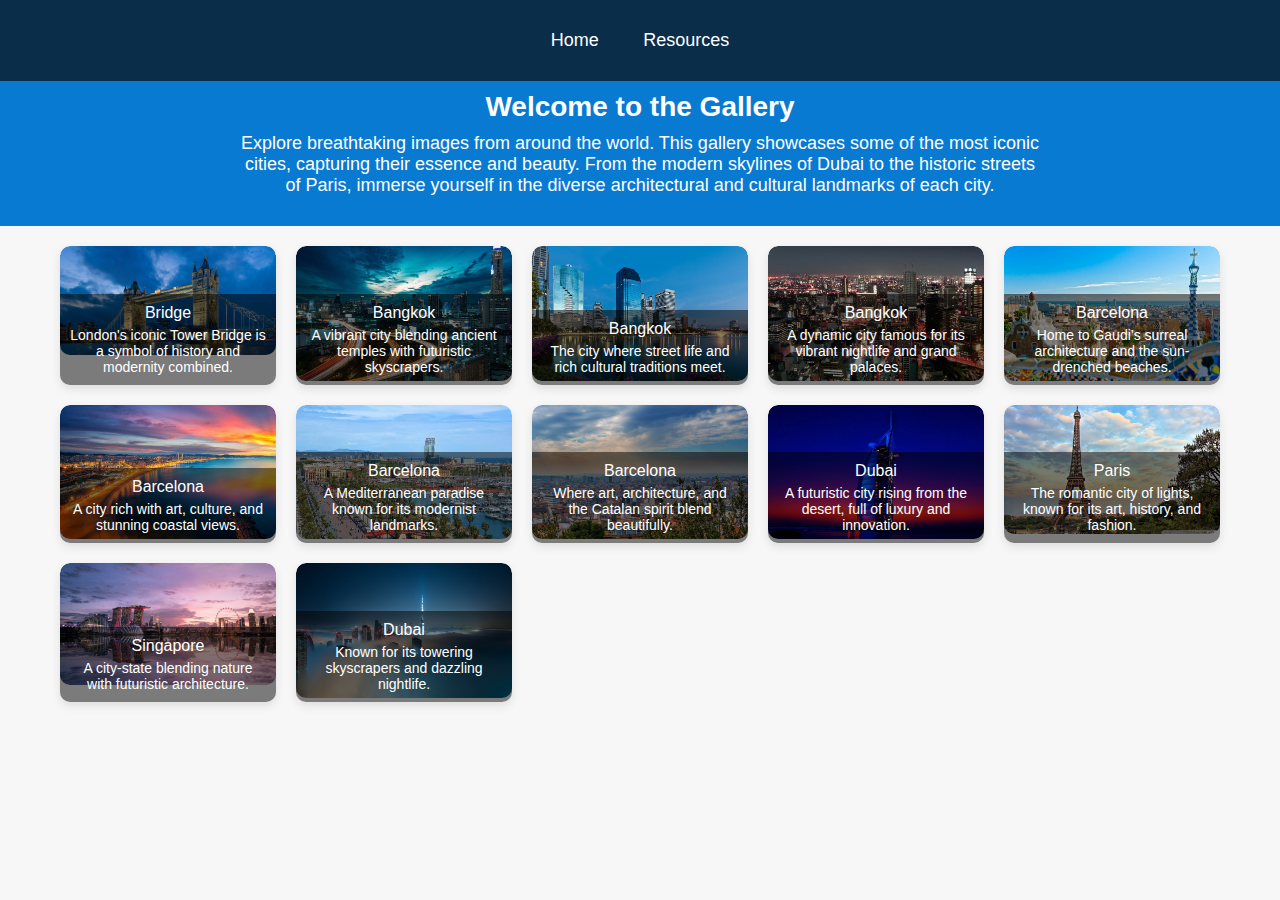
<file: gallery.html>
<!DOCTYPE html>
<html lang="en">
  <head>
    <meta charset="UTF-8">
    <meta name="viewport" content="width=device-width, initial-scale=1.0">
    <title>Gallery</title>
    <link rel="stylesheet" href="gallery.css">
  </head>
  <body>
    <header>
      <ul class="nav">
        <a href="index.html" class="select"><li class="top">Home</li></a>
        <a href="resources.html" class="select"
          ><li class="top">Resources</li></a
        >
      </ul>
    </header>
    <div class="paragraph">
      <h1>Welcome to the Gallery</h1>
      <p class="intro">
        Explore breathtaking images from around the world. This gallery
        showcases some of the most iconic cities, capturing their essence and
        beauty. From the modern skylines of Dubai to the historic streets of
        Paris, immerse yourself in the diverse architectural and cultural
        landmarks of each city.
      </p>
    </div>

    <section class="gallery">
      <div class="gallery-item">
        <a target="_blank" href="images/background.jpg"
          ><img src="images/background.jpg" alt="Tower Bridge"
        /></a>
        <div class="description">
          Bridge
          <p>
            London's iconic Tower Bridge is a symbol of history and modernity
            combined.
          </p>
        </div>
      </div>

      <div class="gallery-item">
        <a target="_blank" href="images/bangkok-theme-af5.jpg"
          ><img src="images/bangkok-theme-af5.jpg" alt="Bangkok"
        /></a>
        <div class="description">
          Bangkok
          <p>
            A vibrant city blending ancient temples with futuristic skyscrapers.
          </p>
        </div>
      </div>

      <div class="gallery-item">
        <a target="_blank" href="images/bangkok-theme-bh2.jpg"
          ><img src="images/bangkok-theme-bh2.jpg" alt="Bangkok"
        /></a>
        <div class="description">
          Bangkok
          <p>The city where street life and rich cultural traditions meet.</p>
        </div>
      </div>

      <div class="gallery-item">
        <a target="_blank" href="images/bangkok-theme-ha3.jpg"
          ><img src="images/bangkok-theme-ha3.jpg" alt="Bangkok"
        /></a>
        <div class="description">
          Bangkok
          <p>
            A dynamic city famous for its vibrant nightlife and grand palaces.
          </p>
        </div>
      </div>

      <div class="gallery-item">
        <a target="_blank" href="images/barcelona-city-theme-ft1.jpg"
          ><img src="images/barcelona-city-theme-ft1.jpg" alt="Barcelona"
        /></a>
        <div class="description">
          Barcelona
          <p>
            Home to Gaudi’s surreal architecture and the sun-drenched beaches.
          </p>
        </div>
      </div>

      <div class="gallery-item">
        <a target="_blank" href="images/barcelona5.jpg"
          ><img src="images/barcelona5.jpg" alt="Barcelona"
        /></a>
        <div class="description">
          Barcelona
          <p>A city rich with art, culture, and stunning coastal views.</p>
        </div>
      </div>

      <div class="gallery-item">
        <a target="_blank" href="images/barcelona-city-theme-hd6.jpg"
          ><img src="images/barcelona-city-theme-hd6.jpg" alt="Barcelona"
        /></a>
        <div class="description">
          Barcelona
          <p>A Mediterranean paradise known for its modernist landmarks.</p>
        </div>
      </div>

      <div class="gallery-item">
        <a target="_blank" href="images/barcelona-city-theme-th4.jpg"
          ><img src="images/barcelona-city-theme-th4.jpg" alt="Barcelona"
        /></a>
        <div class="description">
          Barcelona
          <p>
            Where art, architecture, and the Catalan spirit blend beautifully.
          </p>
        </div>
      </div>

      <div class="gallery-item">
        <a target="_blank" href="images/dubai-theme-so5.jpg"
          ><img src="images/dubai-theme-so5.jpg" alt="Dubai"
        /></a>
        <div class="description">
          Dubai
          <p>
            A futuristic city rising from the desert, full of luxury and
            innovation.
          </p>
        </div>
      </div>

      <div class="gallery-item">
        <a
          target="_blank"
          href="images/eiffel_tower_paris_france-wallpaper-800x480.jpg"
          ><img
            src="images/eiffel_tower_paris_france-wallpaper-800x480.jpg"
            alt="Paris"
        /></a>
        <div class="description">
          Paris
          <p>
            The romantic city of lights, known for its art, history, and
            fashion.
          </p>
        </div>
      </div>

      <div class="gallery-item">
        <a
          target="_blank"
          href="images/beautiful_singapore_reflection-wallpaper-1366x768.jpg"
          ><img
            src="images/beautiful_singapore_reflection-wallpaper-1366x768.jpg"
            alt="Singapore"
        /></a>
        <div class="description">
          Singapore
          <p>A city-state blending nature with futuristic architecture.</p>
        </div>
      </div>

      <div class="gallery-item">
        <a target="_blank" href="images/dubai-theme-xf18.jpg"
          ><img src="images/dubai-theme-xf18.jpg" alt="Dubai"
        /></a>
        <div class="description">
          Dubai
          <p>Known for its towering skyscrapers and dazzling nightlife.</p>
        </div>
      </div>
    </section>
  </body>
</html>
</file>
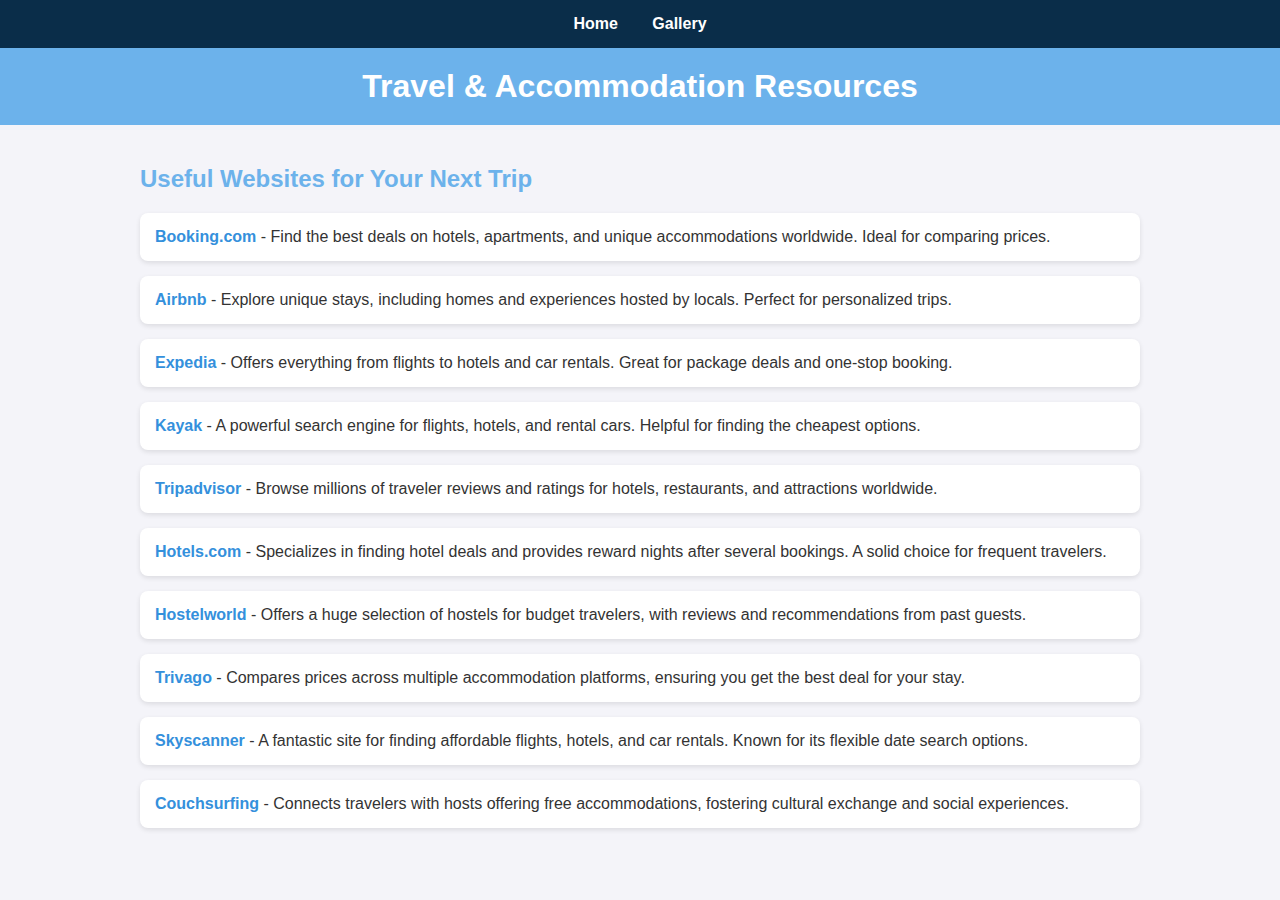
<file: resources.html>
<!DOCTYPE html>
<html lang="en">
  <head>
    <meta charset="UTF-8">
    <meta name="viewport" content="width=device-width, initial-scale=1.0">
    <title>Travel and Accommodation Resources</title>
    <link rel="stylesheet" href="resources.css">
  </head>
  <body>
    <!-- Navigation bar -->
    <nav>
      <a href="index.html">Home</a>
      <a href="gallery.html">Gallery</a>
    </nav>

    <!-- Header -->
    <header>
      <h1>Travel & Accommodation Resources</h1>
    </header>

    <!-- Main Content -->
    <main>
      <h2>Useful Websites for Your Next Trip</h2>
      <ul>
        <li>
          <a href="https://www.booking.com" target="_blank">Booking.com</a>
          - Find the best deals on hotels, apartments, and unique accommodations
          worldwide. Ideal for comparing prices.
        </li>
        <li>
          <a href="https://www.airbnb.com" target="_blank">Airbnb</a>
          - Explore unique stays, including homes and experiences hosted by
          locals. Perfect for personalized trips.
        </li>
        <li>
          <a href="https://www.expedia.com" target="_blank">Expedia</a>
          - Offers everything from flights to hotels and car rentals. Great for
          package deals and one-stop booking.
        </li>
        <li>
          <a href="https://www.kayak.com" target="_blank">Kayak</a>
          - A powerful search engine for flights, hotels, and rental cars.
          Helpful for finding the cheapest options.
        </li>
        <li>
          <a href="https://www.tripadvisor.com" target="_blank">Tripadvisor</a>
          - Browse millions of traveler reviews and ratings for hotels,
          restaurants, and attractions worldwide.
        </li>
        <li>
          <a href="https://www.hotels.com" target="_blank">Hotels.com</a>
          - Specializes in finding hotel deals and provides reward nights after
          several bookings. A solid choice for frequent travelers.
        </li>
        <li>
          <a href="https://www.hostelworld.com" target="_blank">Hostelworld</a>
          - Offers a huge selection of hostels for budget travelers, with
          reviews and recommendations from past guests.
        </li>
        <li>
          <a href="https://www.trivago.com" target="_blank">Trivago</a>
          - Compares prices across multiple accommodation platforms, ensuring
          you get the best deal for your stay.
        </li>
        <li>
          <a href="https://www.skyscanner.net" target="_blank">Skyscanner</a>
          - A fantastic site for finding affordable flights, hotels, and car
          rentals. Known for its flexible date search options.
        </li>
        <li>
          <a href="https://www.couchsurfing.com" target="_blank"
            >Couchsurfing</a
          >
          - Connects travelers with hosts offering free accommodations,
          fostering cultural exchange and social experiences.
        </li>
      </ul>
    </main>
  </body>
</html>
</file>
<file: gallery.css>
* {
  margin: 0;
  padding: 0;
  box-sizing: border-box;
}

body {
  font-family: "Arial", sans-serif;
  background-color: #f7f7f7;
  color: #333;
}

header {
  background-color: #0a2d49;
  padding: 15px 0;
  text-align: center;
}

.nav {
  list-style-type: none;
}

.nav a {
  color: white;
  text-decoration: none;
  padding: 15px 20px;
  display: inline-block;
  font-size: 18px;
}

.nav a:hover {
  background-color: #1d72b8;
  transition: background-color 0.3s ease;
}

/* Reduced font size for heading and added intro */
h1 {
  font-size: 28px; /* Reduced font size */
  margin-bottom: 10px;
  color: white;
}

.intro {
  font-size: 18px;
  color: white;
  margin-bottom: 20px;
  text-align: center;
  max-width: 800px;
  margin-left: auto;
  margin-right: auto;
}

.gallery {
  display: grid;
  grid-template-columns: repeat(auto-fill, minmax(200px, 1fr));
  gap: 20px;
  padding: 20px;
  max-width: 1200px;
  margin: auto;
}

.gallery-item {
  position: relative;
  overflow: hidden;
  border-radius: 10px;
  box-shadow: 0 4px 10px rgba(0, 0, 0, 0.1);
  transition: transform 0.3s ease;
}

.gallery-item img {
  width: 100%;
  height: auto;
  border-radius: 10px;
  transition: transform 0.3s ease;
}

.gallery-item:hover img {
  transform: scale(1.05);
}

.description {
  position: absolute;
  bottom: 0;
  left: 0;
  width: 100%;
  background: rgba(0, 0, 0, 0.5);
  color: white;
  text-align: center;
  padding: 10px;
  font-size: 16px;
}

.paragraph {
  padding: 10px;
  background-color: #087ad1;
}

.paragraph h1 {
  text-align: center;
}

.description p {
  margin-top: 5px;
  font-size: 14px;
}
</file>
<file: resources.css>
body {
  font-family: Arial, sans-serif;
  background-color: #f4f4f9;
  color: #333;
  margin: 0;
  padding: 0;
}

nav {
  background-color: #0a2d49;
  padding: 15px;
  text-align: center;
}
nav a {
  color: white;
  text-decoration: none;
  margin: 0 15px;
  font-weight: bold;
}
nav a:hover {
  color: #f1f1f1;
}

/* Header styling */
header {
  background-color: #6cb2eb;
  padding: 20px;
  text-align: center;
}
header h1 {
  color: white;
  margin: 0;
}

/* Main content */
main {
  padding: 20px;
  max-width: 1000px;
  margin: auto;
}
h2 {
  color: #6cb2eb;
}
ul {
  list-style: none;
  padding: 0;
}
li {
  background-color: white;
  margin-bottom: 15px;
  padding: 15px;
  border-radius: 8px;
  box-shadow: 0 2px 5px rgba(0, 0, 0, 0.1);
}
a {
  text-decoration: none;
  color: #3490dc;
  font-weight: bold;
}
a:hover {
  color: #1d72b8;
}
</file>
